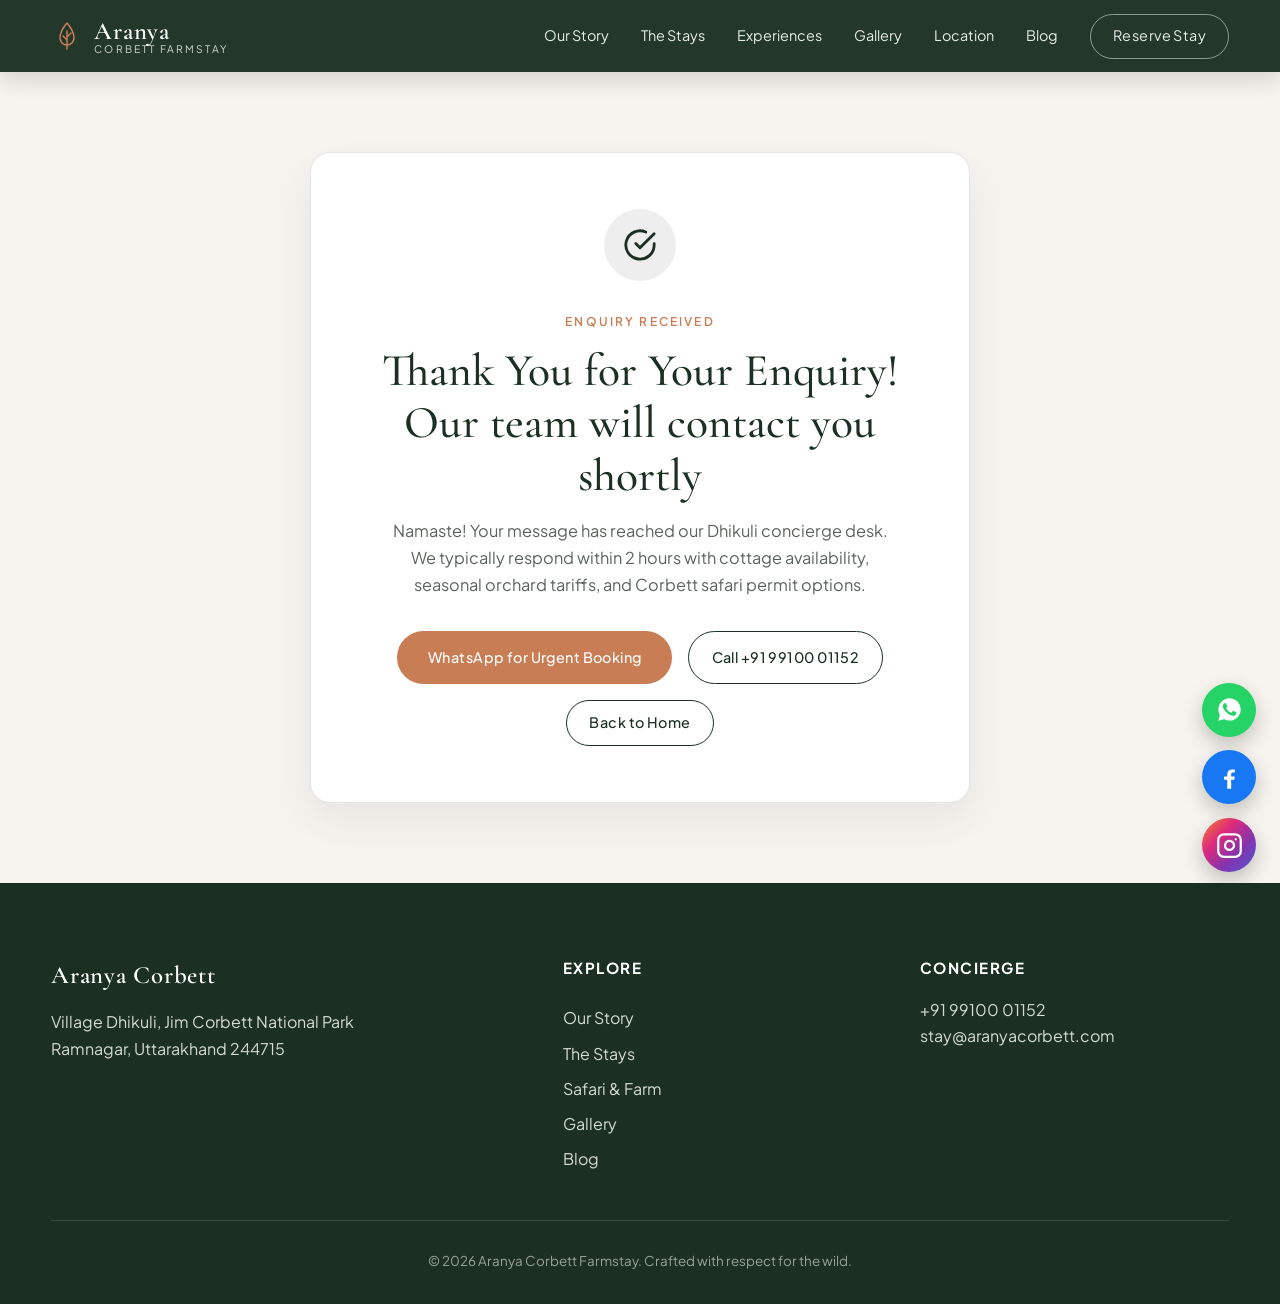
<file: thank-you.html>
<!DOCTYPE html>
<html lang="en">
<head>
  <meta charset="UTF-8" />
  <meta name="viewport" content="width=device-width, initial-scale=1.0" />
  <title>Thank You | Aranya Corbett Farmstay</title>
  <meta name="description" content="Thank you for your enquiry at Aranya Corbett Farmstay. Our Corbett concierge will contact you shortly." />
  <meta name="robots" content="noindex, follow" />
  <link rel="preconnect" href="https://fonts.googleapis.com" />
  <link rel="preconnect" href="https://fonts.gstatic.com" crossorigin />
  <link href="https://fonts.googleapis.com/css2?family=Cormorant+Garamond:ital,wght@0,400;0,500;0,600;0,700;1,400;1,600&family=Plus+Jakarta+Sans:wght@300;400;500;600&display=swap" rel="stylesheet" />
  <link rel="stylesheet" href="styles.css" />
</head>
<body>
  <!-- Navigation -->
  <header class="navbar navbar-solid" id="navbar">
    <div class="container nav-container">
      <a href="index.html" class="brand" aria-label="Aranya Corbett Home">
        <svg class="brand-icon" viewBox="0 0 32 32" fill="none" aria-hidden="true">
          <path d="M16 3C16 3 9 11 9 18C9 21.866 12.134 25 16 25C19.866 25 23 21.866 23 18C23 11 16 3 16 3Z" stroke="currentColor" stroke-width="1.5" stroke-linejoin="round"/>
          <path d="M16 29V11M16 17L20 13M16 20L12 16" stroke="currentColor" stroke-width="1.5" stroke-linecap="round"/>
        </svg>
        <div class="brand-text">
          <span class="brand-name">Aranya</span>
          <span class="brand-sub">Corbett Farmstay</span>
        </div>
      </a>

      <nav class="nav-links" id="navLinks" aria-label="Primary Navigation">
        <a href="index.html#story">Our Story</a>
        <a href="index.html#stays">The Stays</a>
        <a href="index.html#experiences">Experiences</a>
        <a href="index.html#gallery">Gallery</a>
        <a href="index.html#location">Location</a>
        <a href="blog.html">Blog</a>
        <a href="index.html#location" class="btn btn-outline-light nav-cta">Reserve Stay</a>
      </nav>

      <button class="mobile-toggle" id="mobileToggle" aria-label="Toggle Menu" aria-expanded="false">
        <span></span>
        <span></span>
        <span></span>
      </button>
    </div>
  </header>

  <!-- Confirmation Section -->
  <main class="status-page">
    <div class="container">
      <div class="status-card">
        <div class="status-icon" aria-hidden="true">
          <svg viewBox="0 0 24 24" fill="none" stroke="currentColor" stroke-width="2" stroke-linecap="round" stroke-linejoin="round">
            <path d="M22 11.08V12a10 10 0 1 1-5.93-9.14"></path>
            <polyline points="22 4 12 14.01 9 11.01"></polyline>
          </svg>
        </div>
        <span class="section-tag">Enquiry Received</span>
        <h1>Thank You for Your Enquiry! Our team will contact you shortly</h1>
        <p>
          Namaste! Your message has reached our Dhikuli concierge desk. We typically respond within 2 hours with cottage availability, seasonal orchard tariffs, and Corbett safari permit options.
        </p>
        <div class="status-actions">
          <a href="https://wa.me/919910001152?text=Hello%20Aranya%20Corbett%2C%20I%20just%20submitted%20an%20enquiry%20and%20have%20an%20urgent%20booking%20request." target="_blank" rel="noopener noreferrer" class="btn btn-primary">WhatsApp for Urgent Booking</a>
          <a href="tel:+919910001152" class="btn btn-outline-dark">Call +91 99100 01152</a>
          <a href="index.html" class="btn btn-outline-dark">Back to Home</a>
        </div>
      </div>
    </div>
  </main>

  <!-- Footer -->
  <footer class="footer">
    <div class="container footer-grid">
      <div class="footer-brand">
        <span class="brand-name">Aranya Corbett</span>
        <p>Village Dhikuli, Jim Corbett National Park<br />Ramnagar, Uttarakhand 244715</p>
      </div>
      <div class="footer-links">
        <h4>Explore</h4>
        <a href="index.html#story">Our Story</a>
        <a href="index.html#stays">The Stays</a>
        <a href="index.html#experiences">Safari &amp; Farm</a>
        <a href="index.html#gallery">Gallery</a>
        <a href="blog.html">Blog</a>
      </div>
      <div class="footer-contact">
        <h4>Concierge</h4>
        <p>+91 99100 01152</p>
        <p>stay@aranyacorbett.com</p>
      </div>
    </div>
    <div class="container footer-bottom">
      <p>&copy; 2026 Aranya Corbett Farmstay. Crafted with respect for the wild.</p>
    </div>
  </footer>

  <!-- Floating Social Buttons (Right Side) -->
  <aside class="social-float" aria-label="Social Media &amp; Quick Chat">
    <a href="https://wa.me/919910001152?text=Hello%20Aranya%20Corbett%2C%20I%20would%20like%20to%20inquire%20about%20a%20stay." target="_blank" rel="noopener noreferrer" class="social-btn social-whatsapp" aria-label="Chat on WhatsApp" title="WhatsApp">
      <svg viewBox="0 0 24 24" fill="currentColor" aria-hidden="true">
        <path d="M12.04 2C6.58 2 2.13 6.45 2.13 11.91c0 1.75.46 3.45 1.32 4.95L2.05 22l5.25-1.38c1.45.79 3.08 1.21 4.74 1.21 5.46 0 9.91-4.45 9.91-9.91C21.95 6.45 17.5 2 12.04 2zm5.79 14.12c-.24.68-1.41 1.3-1.95 1.38-.5.07-1.14.1-1.84-.12-.43-.14-.98-.32-1.69-.63-2.97-1.28-4.91-4.27-5.06-4.47-.15-.2-1.21-1.61-1.21-3.07 0-1.46.76-2.18 1.03-2.48.27-.3.59-.37.79-.37.2 0 .4 0 .57.01.18.01.43-.07.67.51.24.59.84 2.04.91 2.19.07.15.12.32.02.52-.1.2-.15.32-.3.5-.15.17-.31.39-.45.52-.15.15-.3.31-.13.61.17.3.77 1.27 1.65 2.05 1.13 1.01 2.09 1.32 2.39 1.47.3.15.47.12.65-.07.18-.2.75-.87.95-1.17.2-.3.4-.25.67-.15.27.1 1.74.82 2.04.97.3.15.5.22.57.35.07.12.07.72-.17 1.4z"/>
      </svg>
    </a>
    <a href="https://www.facebook.com/" target="_blank" rel="noopener noreferrer" class="social-btn social-facebook" aria-label="Visit Facebook Page" title="Facebook Page">
      <svg viewBox="0 0 24 24" fill="currentColor" aria-hidden="true">
        <path d="M13.5 22v-8h2.7l.4-3H13.5V9.1c0-.87.24-1.46 1.49-1.46H16.7V4.96c-.3-.04-1.32-.13-2.51-.13-2.48 0-4.19 1.51-4.19 4.3V11H7.2v3H10v8h3.5z"/>
      </svg>
    </a>
    <a href="https://www.instagram.com/" target="_blank" rel="noopener noreferrer" class="social-btn social-instagram" aria-label="Visit Instagram Page" title="Instagram Page">
      <svg viewBox="0 0 24 24" fill="none" stroke="currentColor" stroke-width="2" stroke-linecap="round" stroke-linejoin="round" aria-hidden="true">
        <rect x="2" y="2" width="20" height="20" rx="5" ry="5"></rect>
        <path d="M16 11.37A4 4 0 1 1 12.63 8 4 4 0 0 1 16 11.37z"></path>
        <line x1="17.5" y1="6.5" x2="17.51" y2="6.5"></line>
      </svg>
    </a>
  </aside>

  <script src="script.js"></script>
</body>
</html>
</file>
<file: styles.css>
:root {
  --bg-cream: #f7f4ef;
  --bg-sand: #ebe5dc;
  --forest-deep: #1b3022;
  --forest-mid: #2c4735;
  --terracotta: #c87d55;
  --terracotta-dark: #ae653f;
  --text-dark: #1f2421;
  --text-muted: #5c635e;
  --white: #ffffff;
  --border-soft: rgba(27, 48, 34, 0.12);
  --font-serif: 'Cormorant Garamond', Georgia, serif;
  --font-sans: 'Plus Jakarta Sans', -apple-system, BlinkMacSystemFont, sans-serif;
  --shadow-soft: 0 18px 45px rgba(27, 48, 34, 0.08);
  --shadow-card: 0 10px 30px rgba(27, 48, 34, 0.06);
  --radius-sm: 6px;
  --radius-md: 12px;
  --radius-lg: 20px;
  --transition: 0.35s cubic-bezier(0.22, 1, 0.36, 1);
}

*,
*::before,
*::after {
  box-sizing: border-box;
  margin: 0;
  padding: 0;
}

html {
  scroll-behavior: smooth;
  font-size: 16px;
}

body {
  font-family: var(--font-sans);
  background-color: var(--bg-cream);
  color: var(--text-dark);
  line-height: 1.65;
  overflow-x: hidden;
  -webkit-font-smoothing: antialiased;
}

img {
  display: block;
  max-width: 100%;
}

a {
  text-decoration: none;
  color: inherit;
}

button,
input,
select,
textarea {
  font-family: inherit;
}

.container {
  width: min(1220px, 92%);
  margin-inline: auto;
}

.section {
  padding: 6.5rem 0;
}

.section-tag {
  display: inline-block;
  font-size: 0.75rem;
  font-weight: 600;
  letter-spacing: 0.18em;
  text-transform: uppercase;
  color: var(--terracotta);
  margin-bottom: 0.85rem;
}

.section-title {
  font-family: var(--font-serif);
  font-size: clamp(2.1rem, 4vw, 3.25rem);
  font-weight: 500;
  line-height: 1.15;
  color: var(--forest-deep);
  margin-bottom: 1.1rem;
}

.section-header {
  text-align: center;
  max-width: 650px;
  margin: 0 auto 3.5rem;
}

.section-desc {
  color: var(--text-muted);
  font-size: 1.02rem;
}

.section-header.light .section-title {
  color: var(--white);
}

.section-header.light .section-desc {
  color: rgba(255, 255, 255, 0.78);
}

/* Buttons */
.btn {
  display: inline-flex;
  align-items: center;
  justify-content: center;
  padding: 0.85rem 1.85rem;
  border-radius: 50px;
  font-size: 0.9rem;
  font-weight: 500;
  letter-spacing: 0.03em;
  cursor: pointer;
  border: 1.5px solid transparent;
  transition: all var(--transition);
}

.btn-primary {
  background-color: var(--terracotta);
  color: var(--white);
}

.btn-primary:hover {
  background-color: var(--terracotta-dark);
  transform: translateY(-2px);
}

.btn-ghost {
  background-color: rgba(255, 255, 255, 0.12);
  color: var(--white);
  border-color: rgba(255, 255, 255, 0.45);
  backdrop-filter: blur(6px);
}

.btn-ghost:hover {
  background-color: var(--white);
  color: var(--forest-deep);
}

.btn-outline-light {
  background: transparent;
  color: var(--white);
  border-color: rgba(255, 255, 255, 0.55);
  padding: 0.6rem 1.35rem;
}

.btn-outline-light:hover {
  background: var(--white);
  color: var(--forest-deep);
}

.btn-outline-dark {
  background: transparent;
  color: var(--forest-deep);
  border-color: var(--forest-deep);
  padding: 0.65rem 1.4rem;
}

.btn-outline-dark:hover {
  background: var(--forest-deep);
  color: var(--white);
}

.btn-full {
  width: 100%;
}

/* Navbar */
.navbar {
  position: fixed;
  top: 0;
  left: 0;
  width: 100%;
  z-index: 1000;
  padding: 1.2rem 0;
  transition: background-color 0.35s ease, padding 0.35s ease, box-shadow 0.35s ease;
}

.navbar.scrolled,
.navbar.navbar-solid {
  background-color: rgba(27, 48, 34, 0.96);
  backdrop-filter: blur(10px);
  padding: 0.85rem 0;
  box-shadow: 0 8px 25px rgba(0, 0, 0, 0.14);
}

.nav-container {
  display: flex;
  align-items: center;
  justify-content: space-between;
}

.brand {
  display: flex;
  align-items: center;
  gap: 0.7rem;
  color: var(--white);
}

.brand-icon {
  width: 32px;
  height: 32px;
  color: var(--terracotta);
}

.brand-text {
  display: flex;
  flex-direction: column;
  line-height: 1.05;
}

.brand-name {
  font-family: var(--font-serif);
  font-size: 1.55rem;
  font-weight: 600;
  letter-spacing: 0.03em;
}

.brand-sub {
  font-size: 0.65rem;
  text-transform: uppercase;
  letter-spacing: 0.2em;
  opacity: 0.8;
}

.nav-links {
  display: flex;
  align-items: center;
  gap: 2rem;
  color: var(--white);
}

.nav-links a {
  font-size: 0.9rem;
  font-weight: 400;
  opacity: 0.9;
  transition: opacity 0.25s, color 0.25s;
}

.nav-links a:hover {
  opacity: 1;
  color: var(--terracotta);
}

.mobile-toggle {
  display: none;
  flex-direction: column;
  gap: 5px;
  background: none;
  border: none;
  cursor: pointer;
  padding: 4px;
}

.mobile-toggle span {
  width: 24px;
  height: 2px;
  background-color: var(--white);
  transition: transform 0.3s, opacity 0.3s;
}

/* Hero Section */
.hero {
  position: relative;
  min-height: 100vh;
  display: flex;
  flex-direction: column;
  justify-content: center;
  padding: 8.5rem 0 3.5rem;
  color: var(--white);
  background-color: var(--forest-deep);
  overflow: hidden;
}

.hero-bg {
  position: absolute;
  inset: 0;
  background-image: url('https://images.unsplash.com/photo-1511497584788-876760111969?auto=format&fit=crop&w=1920&q=80');
  background-size: cover;
  background-position: center;
  transform: scale(1.04);
  animation: slowZoom 22s ease-in-out infinite alternate;
}

@keyframes slowZoom {
  from { transform: scale(1.02); }
  to { transform: scale(1.1); }
}

.hero-overlay {
  position: absolute;
  inset: 0;
  background: linear-gradient(
    to bottom,
    rgba(20, 36, 25, 0.55) 0%,
    rgba(20, 36, 25, 0.48) 50%,
    rgba(20, 36, 25, 0.85) 100%
  );
}

.hero-content {
  position: relative;
  z-index: 2;
  max-width: 780px;
  margin-bottom: 4rem;
}

.eyebrow {
  font-size: 0.78rem;
  text-transform: uppercase;
  letter-spacing: 0.24em;
  color: #e8c3ab;
  margin-bottom: 1rem;
  font-weight: 500;
}

.hero-title {
  font-family: var(--font-serif);
  font-size: clamp(2.8rem, 6.2vw, 4.9rem);
  font-weight: 500;
  line-height: 1.05;
  margin-bottom: 1.4rem;
}

.hero-title em {
  font-style: italic;
  color: #eab999;
}

.hero-subtitle {
  font-size: 1.08rem;
  max-width: 600px;
  color: rgba(255, 255, 255, 0.88);
  margin-bottom: 2.2rem;
}

.hero-actions {
  display: flex;
  flex-wrap: wrap;
  gap: 1rem;
}

/* Quick Booking Bar */
.booking-bar-wrap {
  position: relative;
  z-index: 3;
  margin-top: auto;
}

.booking-bar {
  display: grid;
  grid-template-columns: repeat(4, 1fr) auto;
  gap: 1rem;
  background: rgba(255, 255, 255, 0.96);
  color: var(--text-dark);
  padding: 1.15rem 1.4rem;
  border-radius: var(--radius-md);
  box-shadow: 0 24px 50px rgba(0, 0, 0, 0.28);
  align-items: end;
}

.booking-field {
  display: flex;
  flex-direction: column;
  gap: 0.35rem;
}

.booking-field label {
  font-size: 0.72rem;
  font-weight: 600;
  text-transform: uppercase;
  letter-spacing: 0.1em;
  color: var(--text-muted);
}

.booking-field input,
.booking-field select {
  border: 1px solid var(--border-soft);
  border-radius: var(--radius-sm);
  padding: 0.62rem 0.75rem;
  font-size: 0.9rem;
  background-color: var(--bg-cream);
  color: var(--text-dark);
}

.booking-submit {
  height: 44px;
  padding-inline: 1.65rem;
}

/* Story Section */
.story-grid {
  display: grid;
  grid-template-columns: 1.05fr 1fr;
  gap: 4.5rem;
  align-items: center;
}

.story-media {
  position: relative;
}

.story-img-main {
  border-radius: var(--radius-lg);
  overflow: hidden;
  box-shadow: var(--shadow-soft);
  aspect-ratio: 4 / 5;
  background-color: var(--bg-sand);
}

.story-img-main img,
.story-img-accent img {
  width: 100%;
  height: 100%;
  object-fit: cover;
}

.story-img-accent {
  position: absolute;
  bottom: -2rem;
  right: -2rem;
  width: 48%;
  aspect-ratio: 1 / 1;
  border-radius: var(--radius-md);
  overflow: hidden;
  border: 6px solid var(--bg-cream);
  box-shadow: var(--shadow-soft);
  background-color: var(--bg-sand);
}

.story-lead {
  font-family: var(--font-serif);
  font-size: 1.45rem;
  line-height: 1.4;
  color: var(--forest-deep);
  margin-bottom: 1.1rem;
}

.story-text {
  color: var(--text-muted);
  margin-bottom: 2.2rem;
}

.story-stats {
  display: grid;
  grid-template-columns: repeat(3, 1fr);
  gap: 1.5rem;
  padding-top: 1.8rem;
  border-top: 1px solid var(--border-soft);
}

.stat-num {
  display: block;
  font-family: var(--font-serif);
  font-size: 2.3rem;
  font-weight: 600;
  color: var(--terracotta);
  line-height: 1.1;
}

.stat-label {
  font-size: 0.82rem;
  color: var(--text-muted);
}

/* Stays Section */
.stays-section {
  background-color: var(--bg-sand);
}

.stays-grid {
  display: grid;
  grid-template-columns: repeat(3, 1fr);
  gap: 2rem;
}

.stay-card {
  background: var(--white);
  border-radius: var(--radius-md);
  overflow: hidden;
  box-shadow: var(--shadow-card);
  display: flex;
  flex-direction: column;
  transition: transform var(--transition), box-shadow var(--transition);
}

.stay-card:hover {
  transform: translateY(-6px);
  box-shadow: var(--shadow-soft);
}

.stay-img-wrap {
  position: relative;
  aspect-ratio: 4 / 3;
  overflow: hidden;
  background-color: var(--forest-mid);
}

.stay-img-wrap img {
  width: 100%;
  height: 100%;
  object-fit: cover;
  transition: transform 0.6s ease;
}

.stay-card:hover .stay-img-wrap img {
  transform: scale(1.06);
}

.stay-badge {
  position: absolute;
  top: 1rem;
  left: 1rem;
  background: rgba(27, 48, 34, 0.86);
  color: var(--white);
  font-size: 0.72rem;
  letter-spacing: 0.08em;
  text-transform: uppercase;
  padding: 0.35rem 0.75rem;
  border-radius: 50px;
}

.stay-body {
  padding: 1.75rem;
  display: flex;
  flex-direction: column;
  flex: 1;
}

.stay-meta {
  display: flex;
  gap: 0.5rem;
  font-size: 0.8rem;
  color: var(--terracotta);
  font-weight: 600;
  margin-bottom: 0.5rem;
}

.stay-title {
  font-family: var(--font-serif);
  font-size: 1.75rem;
  font-weight: 600;
  color: var(--forest-deep);
  margin-bottom: 0.7rem;
}

.stay-desc {
  color: var(--text-muted);
  font-size: 0.93rem;
  margin-bottom: 1.2rem;
}

.stay-amenities {
  list-style: none;
  display: flex;
  flex-wrap: wrap;
  gap: 0.5rem;
  margin-bottom: 1.6rem;
}

.stay-amenities li {
  font-size: 0.76rem;
  background: var(--bg-cream);
  color: var(--forest-deep);
  padding: 0.3rem 0.7rem;
  border-radius: 50px;
}

.stay-footer {
  margin-top: auto;
  padding-top: 1.2rem;
  border-top: 1px solid var(--border-soft);
  display: flex;
  align-items: center;
  justify-content: space-between;
}

.price-val {
  font-family: var(--font-serif);
  font-size: 1.55rem;
  font-weight: 700;
  color: var(--forest-deep);
}

.price-unit {
  font-size: 0.82rem;
  color: var(--text-muted);
}

/* Experiences Section */
.experiences-section {
  background-color: var(--forest-deep);
  color: var(--white);
}

.exp-tabs {
  display: flex;
  justify-content: center;
  gap: 1rem;
  margin-bottom: 3rem;
  flex-wrap: wrap;
}

.exp-tab {
  background: rgba(255, 255, 255, 0.08);
  color: rgba(255, 255, 255, 0.8);
  border: 1px solid rgba(255, 255, 255, 0.18);
  padding: 0.75rem 1.65rem;
  border-radius: 50px;
  font-size: 0.92rem;
  cursor: pointer;
  transition: all 0.3s ease;
}

.exp-tab.active,
.exp-tab:hover {
  background: var(--terracotta);
  border-color: var(--terracotta);
  color: var(--white);
}

.exp-panel {
  display: none;
  animation: fadeIn 0.45s ease;
}

.exp-panel.active {
  display: block;
}

@keyframes fadeIn {
  from { opacity: 0; transform: translateY(10px); }
  to { opacity: 1; transform: translateY(0); }
}

.exp-grid {
  display: grid;
  grid-template-columns: 1.05fr 1fr;
  gap: 3.5rem;
  align-items: center;
  background: rgba(255, 255, 255, 0.04);
  border: 1px solid rgba(255, 255, 255, 0.1);
  border-radius: var(--radius-lg);
  padding: 2.2rem;
}

.exp-image {
  border-radius: var(--radius-md);
  overflow: hidden;
  aspect-ratio: 16 / 11;
  background-color: var(--forest-mid);
}

.exp-image img {
  width: 100%;
  height: 100%;
  object-fit: cover;
}

.exp-details h3 {
  font-family: var(--font-serif);
  font-size: 2.2rem;
  font-weight: 500;
  margin-bottom: 1rem;
}

.exp-details p {
  color: rgba(255, 255, 255, 0.82);
  margin-bottom: 1.5rem;
}

.exp-list {
  list-style: none;
  margin-bottom: 2rem;
  display: grid;
  gap: 0.75rem;
}

.exp-list li {
  font-size: 0.94rem;
  color: rgba(255, 255, 255, 0.88);
  padding-left: 1.2rem;
  position: relative;
}

.exp-list li::before {
  content: '';
  position: absolute;
  left: 0;
  top: 0.55rem;
  width: 6px;
  height: 6px;
  border-radius: 50%;
  background-color: var(--terracotta);
}

/* Gallery */
.gallery-filters {
  display: flex;
  justify-content: center;
  gap: 0.75rem;
  margin-bottom: 2.5rem;
  flex-wrap: wrap;
}

.filter-btn {
  background: transparent;
  border: 1px solid var(--border-soft);
  color: var(--text-muted);
  padding: 0.55rem 1.3rem;
  border-radius: 50px;
  font-size: 0.88rem;
  cursor: pointer;
  transition: all 0.25s ease;
}

.filter-btn.active,
.filter-btn:hover {
  background: var(--forest-deep);
  border-color: var(--forest-deep);
  color: var(--white);
}

.gallery-grid {
  display: grid;
  grid-template-columns: repeat(3, 1fr);
  gap: 1.4rem;
}

.gallery-item {
  position: relative;
  border-radius: var(--radius-md);
  overflow: hidden;
  aspect-ratio: 4 / 3;
  cursor: pointer;
  background-color: var(--bg-sand);
}

.gallery-item.hidden {
  display: none;
}

.gallery-item img {
  width: 100%;
  height: 100%;
  object-fit: cover;
  transition: transform 0.5s ease;
}

.gallery-item:hover img {
  transform: scale(1.07);
}

.gallery-item figcaption {
  position: absolute;
  inset: auto 0 0 0;
  padding: 1.8rem 1.1rem 0.9rem;
  background: linear-gradient(to top, rgba(20, 36, 25, 0.82), transparent);
  color: var(--white);
  font-size: 0.86rem;
  opacity: 0;
  transition: opacity 0.3s ease;
}

.gallery-item:hover figcaption {
  opacity: 1;
}

/* Testimonials */
.testimonials-section {
  background-color: var(--bg-sand);
  padding: 5.5rem 0;
}

.testimonial-wrap {
  max-width: 820px;
  margin-inline: auto;
  text-align: center;
}

.testimonial {
  display: none;
  animation: fadeIn 0.5s ease;
}

.testimonial.active {
  display: block;
}

.testimonial p {
  font-family: var(--font-serif);
  font-size: clamp(1.5rem, 2.8vw, 2.1rem);
  font-style: italic;
  line-height: 1.4;
  color: var(--forest-deep);
  margin-bottom: 1.4rem;
}

.testimonial footer {
  font-size: 0.9rem;
  font-weight: 600;
  color: var(--terracotta);
}

.testimonial-dots {
  display: flex;
  justify-content: center;
  gap: 0.65rem;
  margin-top: 2rem;
}

.dot {
  width: 10px;
  height: 10px;
  border-radius: 50%;
  border: none;
  background: rgba(27, 48, 34, 0.25);
  cursor: pointer;
  transition: all 0.3s;
}

.dot.active {
  background: var(--terracotta);
  width: 28px;
  border-radius: 50px;
}

/* Location & Inquiry */
.location-grid {
  display: grid;
  grid-template-columns: 1fr 1.1fr;
  gap: 4rem;
  align-items: start;
}

.location-desc {
  color: var(--text-muted);
  margin-bottom: 2rem;
}

.distance-list {
  display: grid;
  gap: 1rem;
}

.distance-item {
  display: flex;
  justify-content: space-between;
  padding: 1rem 1.25rem;
  background: var(--white);
  border-radius: var(--radius-sm);
  border: 1px solid var(--border-soft);
}

.dist-place {
  font-weight: 600;
  color: var(--forest-deep);
}

.dist-time {
  color: var(--terracotta);
  font-weight: 500;
}

.inquiry-card {
  background: var(--white);
  padding: 2.4rem;
  border-radius: var(--radius-lg);
  box-shadow: var(--shadow-soft);
}

.inquiry-card h3 {
  font-family: var(--font-serif);
  font-size: 2rem;
  color: var(--forest-deep);
  margin-bottom: 0.4rem;
}

.inquiry-card > p {
  color: var(--text-muted);
  font-size: 0.92rem;
  margin-bottom: 1.6rem;
}

.contact-form {
  display: grid;
  gap: 1rem;
}

.form-row {
  display: grid;
  grid-template-columns: 1fr 1fr;
  gap: 1rem;
}

.contact-form input,
.contact-form select,
.contact-form textarea,
.modal-form input {
  width: 100%;
  padding: 0.78rem 0.95rem;
  border: 1px solid var(--border-soft);
  border-radius: var(--radius-sm);
  background: var(--bg-cream);
  font-size: 0.92rem;
  color: var(--text-dark);
}

.contact-form input:focus,
.contact-form select:focus,
.contact-form textarea:focus,
.modal-form input:focus {
  outline: 2px solid var(--terracotta);
  border-color: transparent;
}

.form-feedback {
  font-size: 0.88rem;
  font-weight: 500;
  color: var(--forest-mid);
  min-height: 1.2em;
}

/* Footer */
.footer {
  background-color: var(--forest-deep);
  color: rgba(255, 255, 255, 0.82);
  padding: 4.5rem 0 2rem;
}

.footer-grid {
  display: grid;
  grid-template-columns: 1.5fr 1fr 1fr;
  gap: 3rem;
  padding-bottom: 3rem;
  border-bottom: 1px solid rgba(255, 255, 255, 0.12);
}

.footer-brand .brand-name {
  display: block;
  color: var(--white);
  margin-bottom: 0.8rem;
}

.footer h4 {
  color: var(--white);
  font-size: 0.95rem;
  text-transform: uppercase;
  letter-spacing: 0.1em;
  margin-bottom: 1rem;
}

.footer-links {
  display: flex;
  flex-direction: column;
  gap: 0.55rem;
}

.footer-links a:hover {
  color: var(--terracotta);
}

.footer-bottom {
  padding-top: 1.8rem;
  font-size: 0.84rem;
  color: rgba(255, 255, 255, 0.55);
  text-align: center;
}

/* Modal & Lightbox */
.modal-backdrop,
.lightbox {
  position: fixed;
  inset: 0;
  background: rgba(16, 28, 20, 0.78);
  backdrop-filter: blur(6px);
  display: flex;
  align-items: center;
  justify-content: center;
  padding: 1.5rem;
  z-index: 2000;
  opacity: 0;
  pointer-events: none;
  transition: opacity 0.3s ease;
}

.modal-backdrop.open,
.lightbox.open {
  opacity: 1;
  pointer-events: auto;
}

.modal-card {
  position: relative;
  background: var(--white);
  width: min(520px, 100%);
  padding: 2.4rem;
  border-radius: var(--radius-lg);
  box-shadow: 0 28px 60px rgba(0, 0, 0, 0.3);
}

.modal-card h3 {
  font-family: var(--font-serif);
  font-size: 2rem;
  color: var(--forest-deep);
  margin-bottom: 1.4rem;
}

.modal-close,
.lightbox-close {
  position: absolute;
  top: 1rem;
  right: 1.25rem;
  background: none;
  border: none;
  font-size: 1.9rem;
  line-height: 1;
  cursor: pointer;
  color: var(--text-muted);
}

.lightbox-close {
  color: var(--white);
  top: 1.5rem;
  right: 2rem;
  font-size: 2.5rem;
}

.modal-form {
  display: grid;
  gap: 1rem;
}

.form-group {
  display: flex;
  flex-direction: column;
  gap: 0.35rem;
}

.form-group label {
  font-size: 0.78rem;
  font-weight: 600;
  color: var(--text-muted);
  text-transform: uppercase;
  letter-spacing: 0.06em;
}

.lightbox {
  flex-direction: column;
  gap: 1rem;
}

.lightbox img {
  max-height: 80vh;
  max-width: 90vw;
  border-radius: var(--radius-md);
  box-shadow: 0 20px 50px rgba(0, 0, 0, 0.45);
}

.lightbox p {
  color: var(--white);
  font-size: 0.95rem;
}

/* Scroll Reveal */
.reveal {
  opacity: 0;
  transform: translateY(26px);
  transition: opacity 0.7s ease, transform 0.7s ease;
}

.reveal.visible {
  opacity: 1;
  transform: translateY(0);
}

/* Floating Social Buttons (Right Side) */
.social-float {
  position: fixed;
  right: 1.5rem;
  bottom: 1.75rem;
  z-index: 1500;
  display: flex;
  flex-direction: column;
  gap: 0.85rem;
}

.social-btn {
  width: 54px;
  height: 54px;
  border-radius: 50%;
  display: flex;
  align-items: center;
  justify-content: center;
  color: var(--white);
  box-shadow: 0 8px 20px rgba(0, 0, 0, 0.22);
  transition: transform var(--transition), box-shadow var(--transition);
}

.social-btn svg {
  width: 27px;
  height: 27px;
}

.social-btn:hover {
  transform: translateX(-4px) scale(1.06);
  box-shadow: 0 12px 24px rgba(0, 0, 0, 0.28);
}

.social-whatsapp {
  background-color: #25d366;
}

.social-facebook {
  background-color: #1877f2;
}

.social-instagram {
  background: linear-gradient(135deg, #f58529, #dd2a7b, #8134af, #515bd4);
}

@media (max-width: 768px) {
  .social-float {
    right: 0.9rem;
    bottom: 1.25rem;
    gap: 0.7rem;
  }

  .social-btn {
    width: 48px;
    height: 48px;
  }

  .social-btn svg {
    width: 24px;
    height: 24px;
  }
}

/* Responsive */
@media (max-width: 1024px) {
  .booking-bar {
    grid-template-columns: repeat(2, 1fr);
  }
  .booking-submit {
    grid-column: span 2;
  }
  .stays-grid,
  .gallery-grid {
    grid-template-columns: repeat(2, 1fr);
  }
  .story-grid,
  .exp-grid,
  .location-grid {
    grid-template-columns: 1fr;
    gap: 2.5rem;
  }
  .story-img-accent {
    right: 1rem;
    bottom: -1.5rem;
    width: 40%;
  }
}

@media (max-width: 768px) {
  .section {
    padding: 4.5rem 0;
  }
  .mobile-toggle {
    display: flex;
    z-index: 1002;
  }
  .nav-links {
    position: fixed;
    inset: 0;
    background: var(--forest-deep);
    flex-direction: column;
    justify-content: center;
    gap: 1.8rem;
    font-size: 1.2rem;
    transform: translateX(100%);
    transition: transform 0.35s ease;
  }
  .nav-links.open {
    transform: translateX(0);
  }
  .booking-bar,
  .stays-grid,
  .gallery-grid,
  .form-row,
  .footer-grid {
    grid-template-columns: 1fr;
  }
  .booking-submit {
    grid-column: span 1;
  }
  .story-stats {
    grid-template-columns: 1fr;
    gap: 1rem;
  }
}

/* =========================================================
   Subpages: Thank You, 404, Blog & Article
   ========================================================= */

/* Status Pages (Thank You & 404) */
.status-page {
  min-height: calc(100vh - 220px);
  display: flex;
  align-items: center;
  justify-content: center;
  padding: 9.5rem 0 5rem;
  background-color: var(--bg-cream);
}

.status-card {
  max-width: 660px;
  margin-inline: auto;
  text-align: center;
  background: var(--white);
  padding: 3.5rem 2.5rem;
  border-radius: var(--radius-lg);
  box-shadow: var(--shadow-soft);
  border: 1px solid var(--border-soft);
}

.status-icon {
  width: 72px;
  height: 72px;
  margin: 0 auto 1.6rem;
  border-radius: 50%;
  background: rgba(27, 48, 34, 0.08);
  color: var(--forest-deep);
  display: flex;
  align-items: center;
  justify-content: center;
}

.status-icon svg {
  width: 34px;
  height: 34px;
}

.status-code {
  display: block;
  font-family: var(--font-serif);
  font-size: clamp(4rem, 9vw, 6rem);
  font-weight: 600;
  line-height: 1;
  color: var(--terracotta);
  margin-bottom: 0.75rem;
}

.status-card h1 {
  font-family: var(--font-serif);
  font-size: clamp(2rem, 4vw, 2.85rem);
  font-weight: 500;
  line-height: 1.15;
  color: var(--forest-deep);
  margin-bottom: 1rem;
}

.status-card p {
  color: var(--text-muted);
  font-size: 1.02rem;
  max-width: 520px;
  margin: 0 auto 2rem;
}

.status-actions {
  display: flex;
  flex-wrap: wrap;
  justify-content: center;
  gap: 1rem;
}

/* Subpage Hero (Blog & Article) */
.subpage-hero {
  background-color: var(--forest-deep);
  color: var(--white);
  padding: 9.5rem 0 4.5rem;
  text-align: center;
  position: relative;
  overflow: hidden;
}

.subpage-hero .section-title {
  color: var(--white);
  margin-bottom: 1rem;
}

.subpage-hero .section-desc {
  color: rgba(255, 255, 255, 0.8);
  max-width: 640px;
  margin-inline: auto;
}

/* Blog Listing Grid */
.blog-grid {
  display: grid;
  grid-template-columns: repeat(3, 1fr);
  gap: 2rem;
}

.blog-card {
  background: var(--white);
  border-radius: var(--radius-md);
  overflow: hidden;
  box-shadow: var(--shadow-card);
  display: flex;
  flex-direction: column;
  transition: transform var(--transition), box-shadow var(--transition);
}

.blog-card:hover {
  transform: translateY(-6px);
  box-shadow: var(--shadow-soft);
}

.blog-img-wrap {
  position: relative;
  aspect-ratio: 16 / 10;
  overflow: hidden;
  background-color: var(--forest-mid);
}

.blog-img-wrap img {
  width: 100%;
  height: 100%;
  object-fit: cover;
  transition: transform 0.6s ease;
}

.blog-card:hover .blog-img-wrap img {
  transform: scale(1.06);
}

.blog-badge {
  position: absolute;
  top: 1rem;
  left: 1rem;
  background: rgba(27, 48, 34, 0.88);
  color: var(--white);
  font-size: 0.72rem;
  letter-spacing: 0.08em;
  text-transform: uppercase;
  padding: 0.35rem 0.75rem;
  border-radius: 50px;
}

.blog-body {
  padding: 1.75rem;
  display: flex;
  flex-direction: column;
  flex: 1;
}

.blog-meta {
  display: flex;
  gap: 0.5rem;
  font-size: 0.8rem;
  color: var(--terracotta);
  font-weight: 600;
  margin-bottom: 0.6rem;
}

.blog-title {
  font-family: var(--font-serif);
  font-size: 1.65rem;
  font-weight: 600;
  line-height: 1.25;
  color: var(--forest-deep);
  margin-bottom: 0.75rem;
}

.blog-excerpt {
  color: var(--text-muted);
  font-size: 0.93rem;
  margin-bottom: 1.5rem;
}

.blog-read-more {
  margin-top: auto;
  font-size: 0.88rem;
  font-weight: 600;
  color: var(--forest-deep);
  display: inline-flex;
  align-items: center;
  gap: 0.4rem;
  transition: color 0.25s ease;
}

.blog-read-more:hover {
  color: var(--terracotta);
}

/* Blog Article Page */
.breadcrumb {
  display: flex;
  justify-content: center;
  flex-wrap: wrap;
  gap: 0.5rem;
  font-size: 0.84rem;
  color: rgba(255, 255, 255, 0.75);
  margin-bottom: 1.4rem;
}

.breadcrumb a:hover {
  color: var(--terracotta);
}

.article-section {
  padding: 4.5rem 0 6rem;
}

.article-wrap {
  max-width: 800px;
  margin-inline: auto;
}

.article-hero-img {
  border-radius: var(--radius-lg);
  overflow: hidden;
  box-shadow: var(--shadow-soft);
  aspect-ratio: 16 / 9;
  margin-bottom: 2.5rem;
  background-color: var(--bg-sand);
}

.article-hero-img img {
  width: 100%;
  height: 100%;
  object-fit: cover;
}

.article-content h2 {
  font-family: var(--font-serif);
  font-size: clamp(1.65rem, 3vw, 2.2rem);
  font-weight: 600;
  color: var(--forest-deep);
  margin: 2.4rem 0 0.85rem;
  line-height: 1.25;
}

.article-content h3 {
  font-family: var(--font-serif);
  font-size: 1.4rem;
  font-weight: 600;
  color: var(--forest-mid);
  margin: 1.6rem 0 0.6rem;
}

.article-content p {
  color: var(--text-dark);
  font-size: 1.02rem;
  line-height: 1.8;
  margin-bottom: 1.25rem;
}

.article-content ul {
  margin: 0.75rem 0 1.5rem 1.4rem;
  color: var(--text-dark);
  display: grid;
  gap: 0.6rem;
}

.article-content li {
  line-height: 1.7;
}

.season-box {
  background: var(--white);
  border-left: 4px solid var(--terracotta);
  border-radius: var(--radius-sm);
  padding: 1.4rem 1.6rem;
  margin: 1.8rem 0;
  box-shadow: var(--shadow-card);
}

.season-box strong {
  color: var(--forest-deep);
}

.article-cta-banner {
  margin-top: 3.5rem;
  background-color: var(--forest-deep);
  color: var(--white);
  padding: 2.8rem 2.4rem;
  border-radius: var(--radius-lg);
  text-align: center;
  box-shadow: var(--shadow-soft);
}

.article-cta-banner h3 {
  font-family: var(--font-serif);
  font-size: clamp(1.75rem, 3vw, 2.3rem);
  font-weight: 500;
  color: var(--white);
  margin-bottom: 0.75rem;
}

.article-cta-banner p {
  color: rgba(255, 255, 255, 0.84);
  max-width: 540px;
  margin: 0 auto 1.6rem;
}

.article-back-links {
  margin-top: 2.5rem;
  padding-top: 1.8rem;
  border-top: 1px solid var(--border-soft);
  display: flex;
  justify-content: space-between;
  flex-wrap: wrap;
  gap: 1rem;
}

@media (max-width: 1024px) {
  .blog-grid {
    grid-template-columns: repeat(2, 1fr);
  }
}

@media (max-width: 768px) {
  .blog-grid {
    grid-template-columns: 1fr;
  }
  .status-card {
    padding: 2.4rem 1.5rem;
  }
  .article-cta-banner {
    padding: 2rem 1.4rem;
  }
}
</file>
